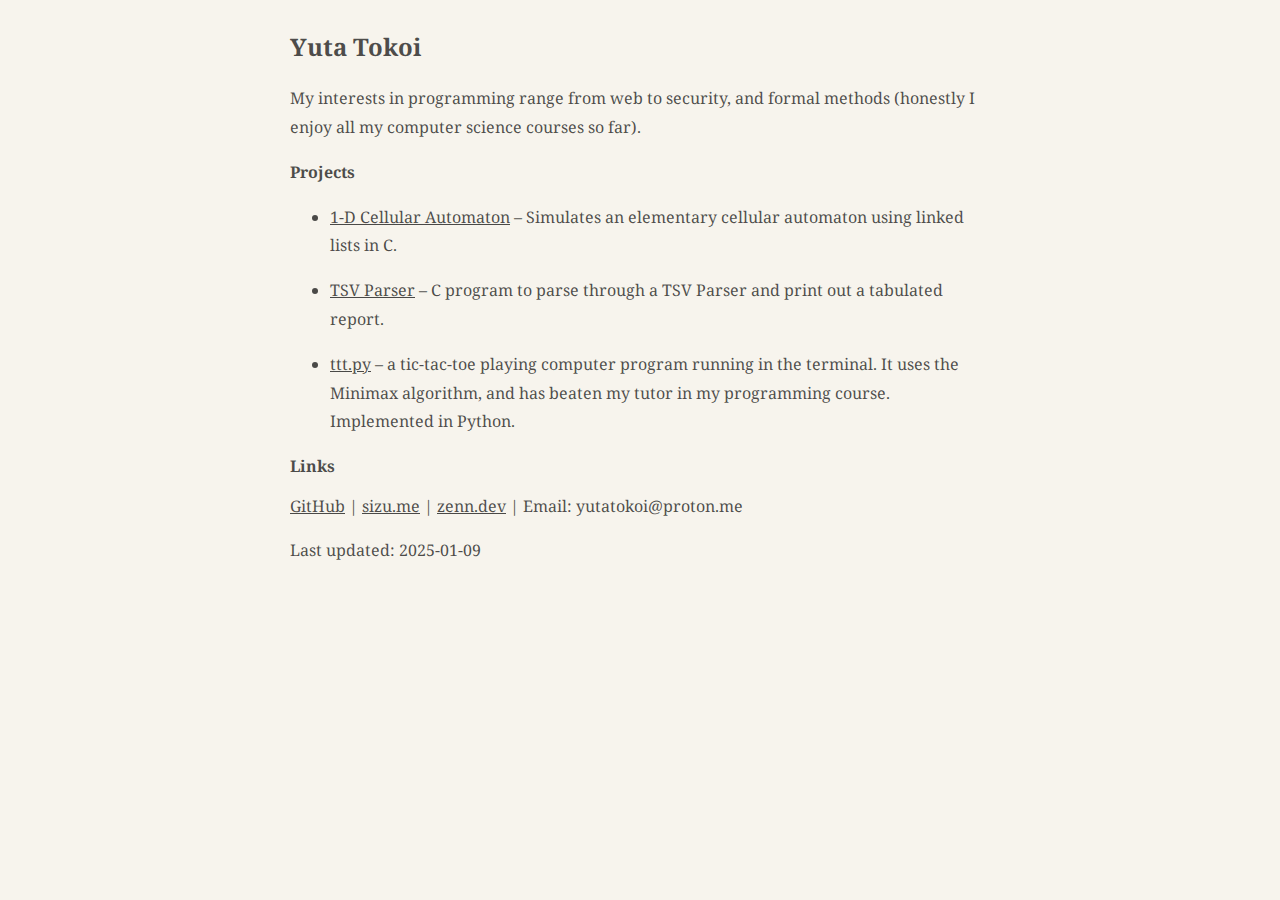
<file: index.html>
<!DOCTYPE html>
<html lang="en">
<head>
    <meta charset="UTF-8">
    <meta name="viewport" content="width=device-width, initial-scale=1.0">
    <meta name="description" content="Personal website of Yuta Tokoi">
    <meta name="keywords" content="Yuta Tokoi">
    <meta name="author" content="Yuta Tokoi">
    <title>Yuta Tokoi</title>
    <link href="https://fonts.googleapis.com/css?family=Droid+Serif:400,400italic,700" rel="stylesheet" type="text/css">
    <link rel="stylesheet" href="styles.css">
</head>
<body>
    <div>
        <div id="name">Yuta Tokoi</div>
    </div>

    <p style="clear:both">
        My interests in programming range from web to security, and formal methods (honestly I enjoy all my computer science courses so far).
    </p>

    <h1>Projects</h1>
    <ul>
        <li>
            <a href="https://github.com/yutatokoi/1-D-Cellular-Automaton" target="_blank">1-D Cellular Automaton</a>
            – Simulates an elementary cellular automaton using linked lists in C.
        </li>
        <li>
            <a href="https://github.com/yutatokoi/tsv-parser-c" target="_blank">TSV Parser</a>
            – C program to parse through a TSV Parser and print out a tabulated report.
        </li>
        <li>
            <a href="https://github.com/yutatokoi/ttt.py" target="_blank">ttt.py</a>
            – a tic-tac-toe playing computer program running in the terminal. It uses the Minimax algorithm, and has beaten my tutor in my programming course. Implemented in Python.
        </li>
    </ul>

    <h1>Links</h1>
        <a href="https://github.com/yutatokoi">GitHub</a> | <a href="https://sizu.me/yutatokoi">sizu.me</a> | <a href="https://zenn.dev/yutatokoi">zenn.dev</a> | Email: yutatokoi@proton.me

    <p> Last updated: 2025-01-09 </p>
</body>
</html>
</file>
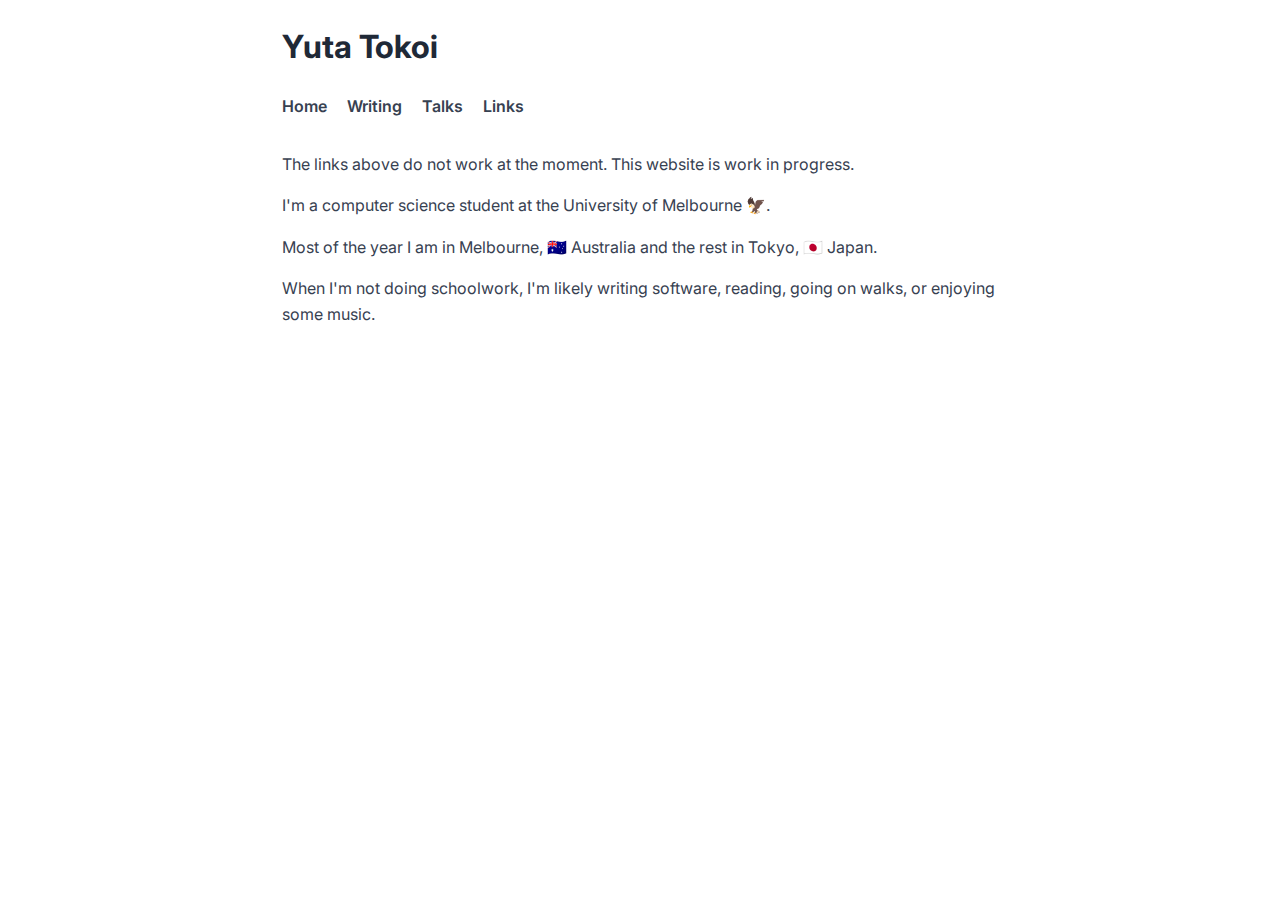
<file: templates/index.html>
<!DOCTYPE html>
<html lang="en">
<head>
    <meta charset="UTF-8">
    <meta name="viewport" content="width=device-width, initial-scale=1.0">
    <title>Yuta Tokoi</title>
    <link rel="stylesheet" href="/static/styles.css">
    <link rel="preconnect" href="https://fonts.googleapis.com">
    <link rel="preconnect" href="https://fonts.gstatic.com" crossorigin>
    <link href="https://fonts.googleapis.com/css2?family=BIZ+UDPGothic&family=Inter:ital,opsz,wght@0,14..32,100..900;1,14..32,100..900&display=swap" rel="stylesheet">
</head>
<body>
    <header>
        <div class="container">
            <h1 class="name">
                <a href="/">Yuta Tokoi</a>
            </h1>
        </div>
        <div class="container">
             <nav id="header-nav" class="nav">
                <ul>
                    <li><a href="/">Home</a></li>
                    <li><a href="/writing">Writing</a></li>
                    <li><a href="/talks">Talks</a></li>
                    <li><a href="/links">Links</a></li>
                </ul>
            </nav>
        </div>
    </header>

    <main>
        <div class="container">
            <p>The links above do not work at the moment. This website is work in progress.</p>
            <p>I'm a computer science student at the University of Melbourne 🦅.</p>
            <p>Most of the year I am in Melbourne, 🇦🇺 Australia and the rest in Tokyo, 🇯🇵 Japan.</p>
            <p>When I'm not doing schoolwork, I'm likely writing software, reading, going on walks, or enjoying some music.</p>
        </div>
    </main>

    <script src="/static/script.js"></script>
</body>
</html>
</file>
<file: styles.css>
html {
    padding: 0 16px;
}

body {
    font-family: 'Droid Serif', serif;
    line-height: 1.8;
    font-size: 16px;
    max-width: 700px;
    margin: 0 auto;
    padding-top: 20px;
    color: rgba(0,0,0,0.7);
    background-color: #f7f4ed;
}

h1 {
    font-size: 100%;
    font-weight: bold;
}

ul li{
    margin-bottom: 1em;
}

a:link, a:visited {
    color: rgba(0,0,0,0.7);
}

#name {
    font-size: 24px;
    font-weight: bold;
    margin-bottom: 5px;
}

@media screen and (min-width: 480px) {
    #name {
        padding-top: 5px;
    }
}
@media screen and (max-width: 479px) {
    ul {
        padding-left: 25px;
    }
}
</file>
<file: static/styles.css>
.inter-regular {
  font-family: "Inter", sans-serif;
  font-optical-sizing: auto;
  font-weight: 400;
  font-style: normal;
}

.biz-udpgothic-regular {
  font-family: "BIZ UDPGothic", sans-serif;
  font-weight: 400;
  font-style: normal;
}

:root {
    --text: #ffffff;
    --bg: #111827;
    --body-link: #4ade80;
    --main-text: #d1d5db;
    --footer-text: #9ca3af;
}

body {
    font-family: "Inter", "Hiragino Kaku Gothic ProN", "Hiragino Sans", "BIZ UDPGothic", "Meiryo", sans-serif;
    line-height: 1.6;
    margin: 0;
    padding: 0;
    background-color: var(--bg);
    color: var(--text);
}

body a,
body a:visited {
    color: var(--body-link);
}

body a:hover {
    opacity: 0.8;
}

.container {
    max-width: 717px;
    margin: 0 auto;
    padding: 0 1rem;
    text-align: left;
}

header h1.name a,
header h1.name a:visited,
header h1.name a:hover,
header h1.name a:focus,
header h1.name a:link {
    color: inherit;
    text-decoration: none;
}

.nav ul {
    list-style: none;
    margin: 0;
    padding: 0;
}

.nav li {
    display: inline-block;
    padding-right: 1rem;
}

.nav li a {
    text-decoration: none;
    color: var(--main-text);
    font-weight: 600;
    transition: color 0.3s;
}

.nav li a.current {
    text-decoration: wavy underline;
    color: var(--body-link);
}

.nav li a:hover {
    color: var(--footer-text);
}

main {
    color: var(--main-text);
    margin-top: 2rem;
    margin-bottom: 7.5rem;
}

main ul {
    list-style: none;
    padding-left: 0;
}

@media (prefers-color-scheme: light) {
    :root {
        --text: #1f2937;
        --bg: #ffffff;
        --body-link: #16a34a;
        --main-text: #374151;
        --footer-text: #9ca3af;
    }
}
</file>
